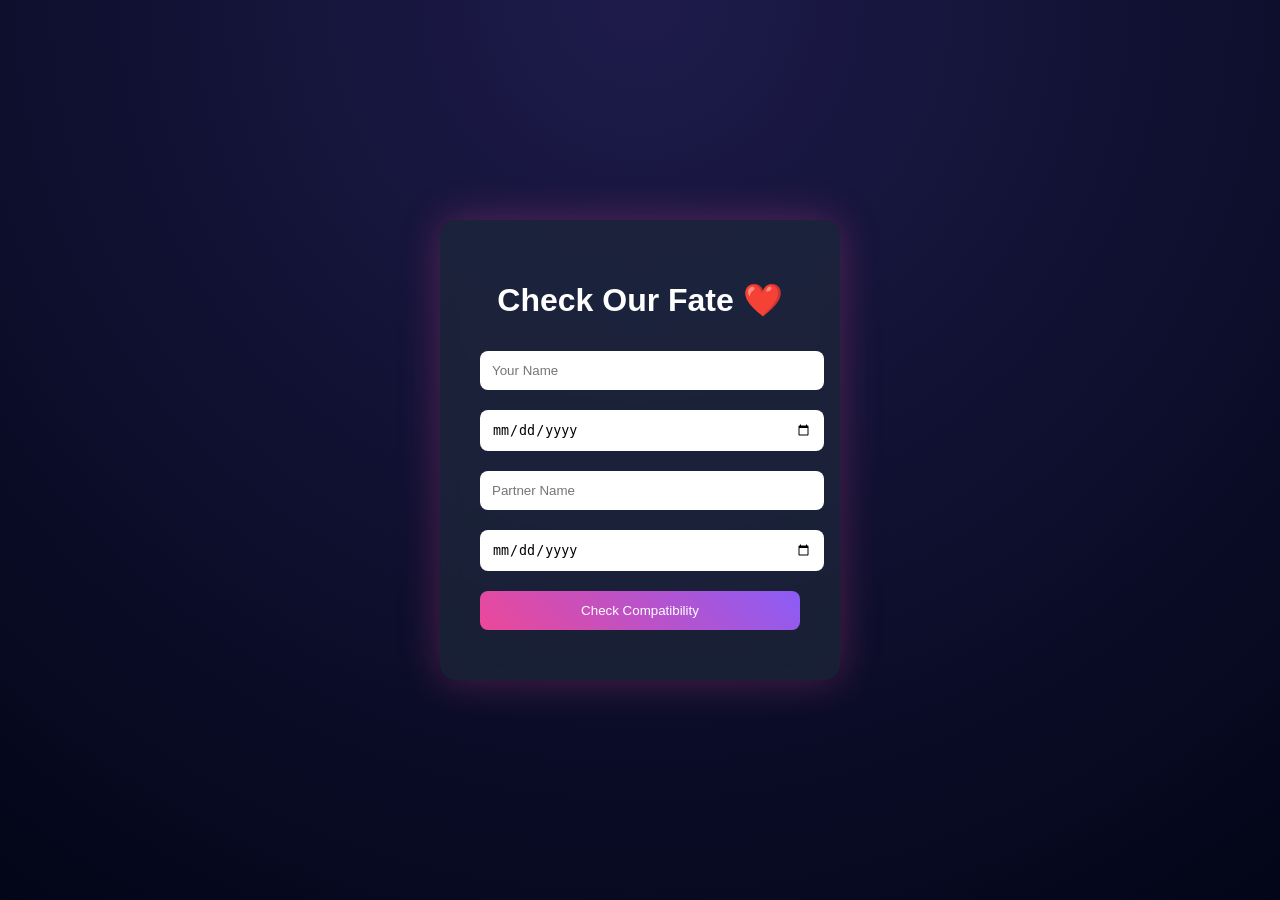
<file: index.html>
<!DOCTYPE html>
<html lang="en">
<head>
  <meta charset="UTF-8">
  <title>Our Fate</title>
  <link rel="stylesheet" href="style.css">
</head>
<body>

<div class="container">
  <h1>Check Our Fate ❤️</h1>

  <form id="form">
    <input type="text" id="name1" placeholder="Your Name" required>
    <input type="date" id="dob1" required>

    <input type="text" id="name2" placeholder="Partner Name" required>
    <input type="date" id="dob2" required>

    <button type="submit">Check Compatibility</button>
  </form>
</div>

<script src="script.js"></script>
</body>
</html>
</file>
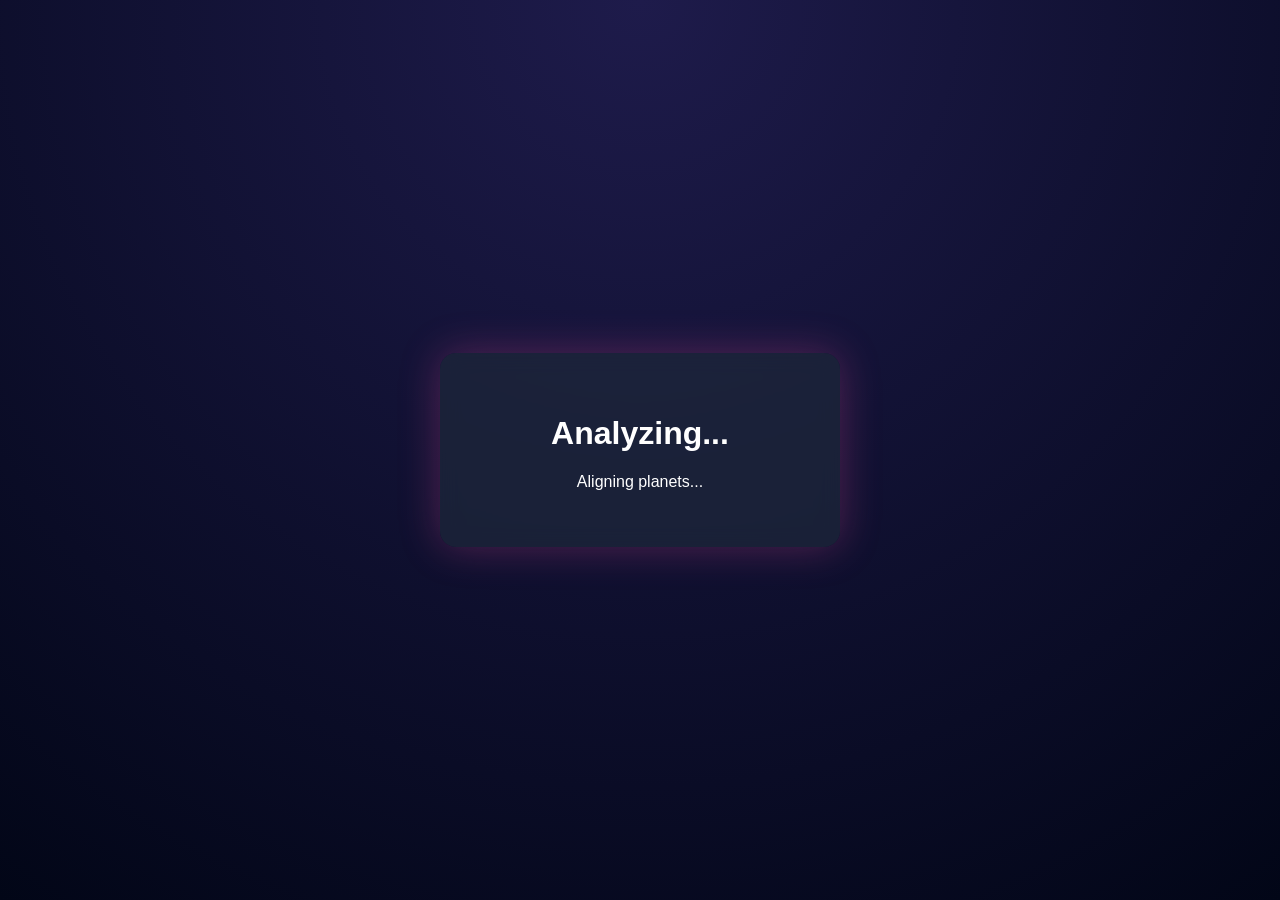
<file: result.html>
<!DOCTYPE html>
<html lang="en">
<head>
  <meta charset="UTF-8">
  <title>Result</title>
  <link rel="stylesheet" href="style.css">
</head>
<body>

<div class="container">
  <h1 id="title">Analyzing...</h1>
  <p id="loading">Aligning planets...</p>

  <div id="resultBox" class="hidden">
    <h2 id="score">0%</h2>
    <p id="message"></p>

    <button onclick="showSecret()">Unlock Deeper Meaning 🔐</button>

    <div id="secret" class="hidden">
      <p>
        I know this is just code…  
        but if I had to rewrite the universe,  
        I’d still end up choosing you ❤️
      </p>
    </div>
  </div>
</div>

<script src="script.js"></script>
</body>
</html>
</file>
<file: style.css>
body {
  font-family: 'Segoe UI', sans-serif;
  background: radial-gradient(circle at top, #1e1b4b, #020617);
  color: white;
  display: flex;
  justify-content: center;
  align-items: center;
  height: 100vh;
  margin: 0;
}

.container {
  text-align: center;
  background: rgba(30, 41, 59, 0.7);
  padding: 40px;
  border-radius: 16px;
  width: 320px;
  backdrop-filter: blur(10px);
  box-shadow: 0 0 40px rgba(236, 72, 153, 0.3);
}

input, button {
  width: 100%;
  padding: 12px;
  margin: 10px 0;
  border-radius: 8px;
  border: none;
}

button {
  background: linear-gradient(45deg, #ec4899, #8b5cf6);
  color: white;
  cursor: pointer;
  transition: 0.3s;
}

button:hover {
  transform: scale(1.05);
  opacity: 0.9;
}

.hidden {
  display: none;
}

#score {
  font-size: 32px;
  margin: 10px 0;
  color: #f472b6;
}

#message {
  white-space: pre-line;
  line-height: 1.6;
}
</file>
